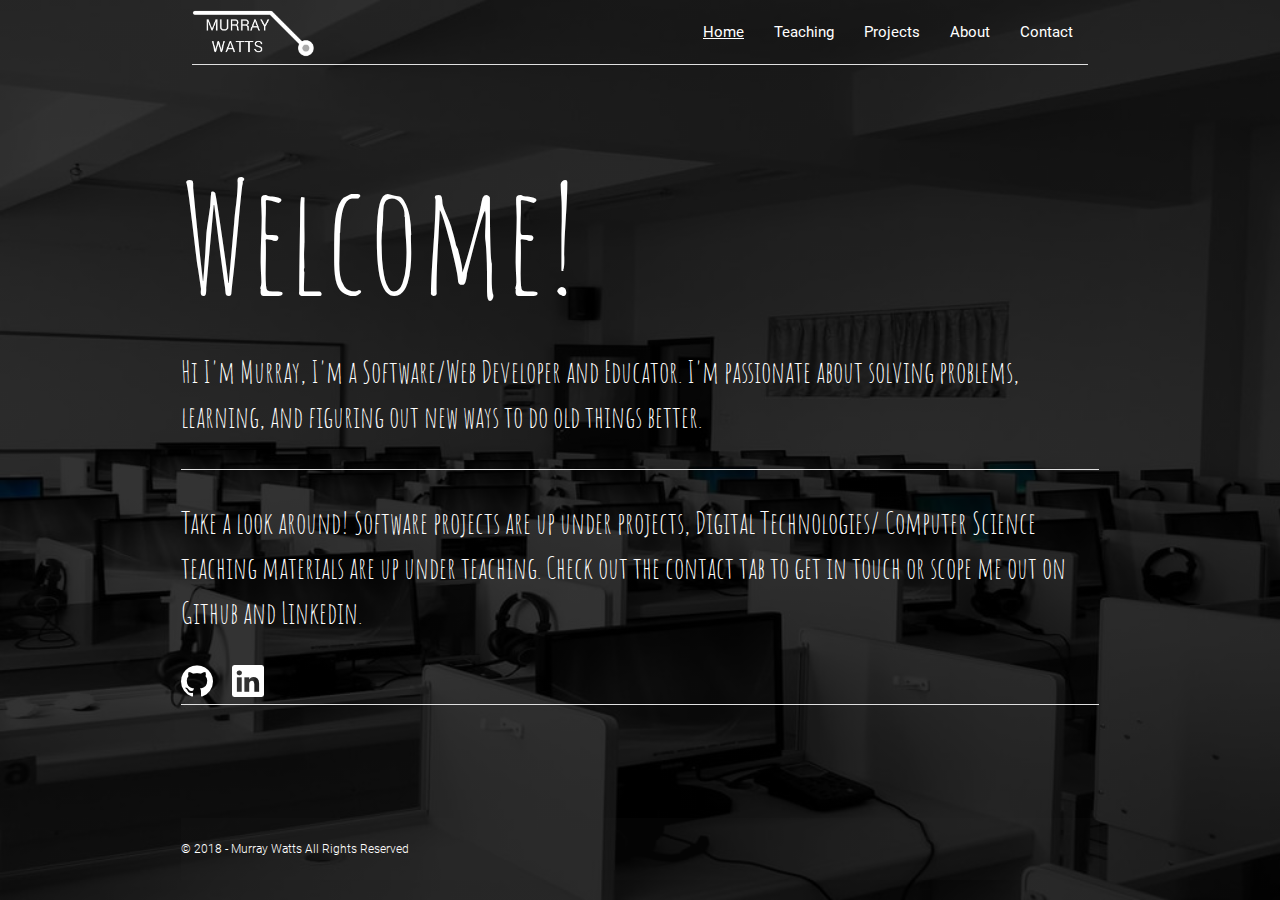
<file: index.html>
<!DOCTYPE html>
<html>

<head>
	<!--Import Google Icon Font-->
	<link href="https://fonts.googleapis.com/icon?family=Material+Icons" rel="stylesheet">
	<!--Import materialize.css-->
	<link href="css/materialize.min.css" media="screen,projection" rel="stylesheet" type="text/css">
	<!--CSS stylesheets -->
	<link href="css/style.css" rel="stylesheet" type="text/css">
	<link href="https://fonts.googleapis.com/css?family=Amatic+SC" rel="stylesheet">
	<!--Let browser know website is optimized for mobile-->
	<meta content="width=device-width, initial-scale=1.0" name="viewport">
	<title>Murray Watts Website</title>
	<style>
		html {
			background: linear-gradient(rgba(0, 0, 0, .8), rgba(0, 0, 0, .8)), url("images/classroom.jpeg") no-repeat center center fixed;
			-webkit-background-size: cover;
			-moz-background-size: cover;
			-o-background-size: cover;
			background-size: cover;
		}
	</style>
</head>

<body>
	<header class="container">
		<nav class="transparent z-depth-0">
			<div class="nav-wrapper">
				<a href="#">
					<img class='logo-design' src="images/Murray%20Watts.png">
				</a>
				<ul class="right" id="nav-mobile">
					<li>
						<a class="active" href="index.html">Home</a>
					</li>
					<li>
						<a href="teaching.html">Teaching</a>
					</li>
					<li>
						<a href="projects.html">Projects</a>
					</li>
					<li>
						<a href="about.html">About</a>
					</li>
					<li>
						<a href="contact.html">Contact</a>
					</li>
				</ul>
			</div>
			<div class="divider"></div>
		</nav>
	</header>
	<main class="valign-wrapper" style="width:100%;height:100%;">
		<div class="valign" style="width:100%;">
			<div class="container">
				<!--Import jQuery before materialize.js-->
				<script src="https://code.jquery.com/jquery-3.2.1.min.js" type="text/javascript">
				</script>
				<script src="js/materialize.min.js" type="text/javascript">
				</script>
				<div class='row'>
					<div class='welcome'>
						<h1>Welcome!</h1>
						<p class='p2'>Hi I'm Murray, I'm a Software/Web Developer and Educator. I'm passionate about solving problems, learning, and figuring
							out new ways to do old things better. </p>
						<div class="divider"></div>
						<p class='p2'>Take a look around! Software projects are up under projects, Digital Technologies/ Computer Science teaching materials
							are up under teaching. Check out the contact tab to get in touch or scope me out on Github and Linkedin.</p>
						<ul id="iconList">
							<li>
								<a href="https://github.com/Murrayw123">
									<img class="iconImages" src="images/github.png" href="#">
								</a>
							</li>
							<li>
								<a href="https://www.linkedin.com/in/murray-watts-b4a025159/">
									<img class="iconImages" src="images/linkedin.png" href="#">
								</a>
							</li>

							<div class="divider"></div>
							</li>
						</ul>


					</div>
				</div>
			</div>
		</div>
	</main>
	<footer class="page-footer transparent">
		<div class='container'>
			<div class="row">
				<div class='footer-copyright'>
					<p>© 2018 - Murray Watts All Rights Reserved</p>
				</div>
			</div>
		</div>
	</footer>
</body>

</html>
</file>
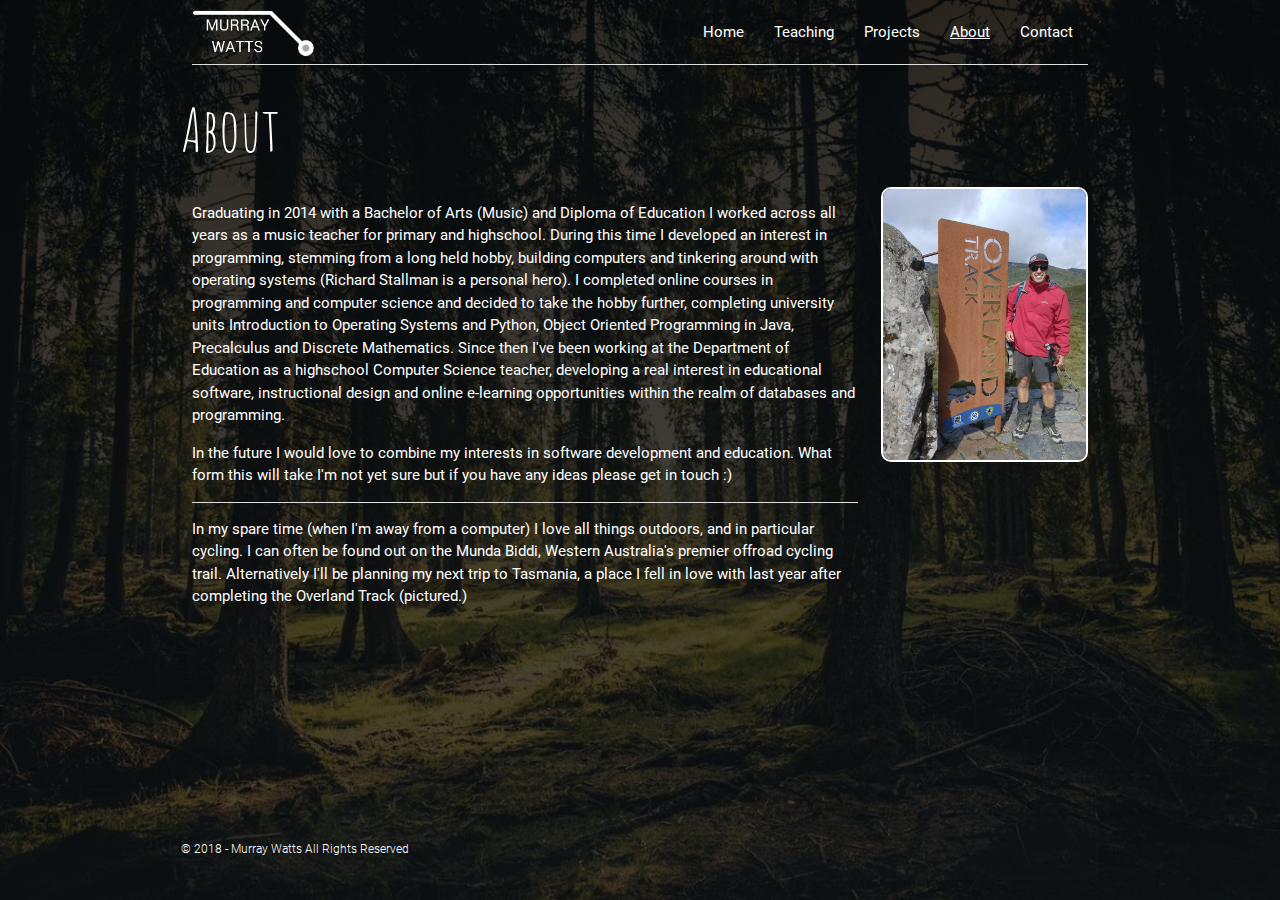
<file: about.html>
<!DOCTYPE html>
<html>
<head>
	<!--Import Google Icon Font-->
	<link href="https://fonts.googleapis.com/icon?family=Material+Icons" rel="stylesheet"><!--Import materialize.css-->
	<link href="css/materialize.min.css" media="screen,projection" rel="stylesheet" type="text/css"><!--CSS stylesheets -->
	<link href="css/style.css" rel="stylesheet" type="text/css">
	<link href="https://fonts.googleapis.com/css?family=Amatic+SC" rel="stylesheet"><!--Let browser know website is optimized for mobile-->
	<meta content="width=device-width, initial-scale=1.0" name="viewport">
	<title>About me</title>
	<style>
	      html {
	      background: linear-gradient(rgba(0, 0, 0, .8), rgba(0, 0, 0, .7)), url("images/forrest.jpeg") no-repeat center center fixed;
	      -webkit-background-size: cover;
	      -moz-background-size: cover;
	      -o-background-size: cover;
	      background-size: cover;
	       }
	</style>
</head>
<body>
	<header class="container">
		<nav class="transparent ta z-depth-0">
			<div class="nav-wrapper">
				<a href="#"><img class='logo-design' src="images/Murray%20Watts.png"></a>
				<ul class="right" id="nav-mobile">
					<li>
						<a href="index.html">Home</a>
					</li>
					<li>
						<a href="teaching.html">Teaching</a>
					</li>
					<li>
						<a href="projects.html">Projects</a>
					</li>
					<li>
						<a class="active" href="about.html">About</a>
					</li>
					<li>
						<a href="contact.html">Contact</a>
					</li>
				</ul>
			</div>
			<div class="divider"></div>
		</nav>
	</header>
	<main>
		<div class="container teaching-block">
			<!--Import jQuery before materialize.js-->
			<script src="https://code.jquery.com/jquery-3.2.1.min.js" type="text/javascript">
			</script> 
			<script src="js/materialize.min.js" type="text/javascript">
			</script>
			<div class='row'>
				<div class='welcome'>
					<h1>About</h1>
                    <div class=" col s9">
                    <p class='p2'>Graduating in 2014 with a Bachelor of Arts (Music) and Diploma of Education I worked across all years as a music teacher for primary and highschool. During this time  I developed an interest in programming, stemming from a long held hobby, building computers and tinkering around with operating systems (Richard Stallman is a personal hero). I completed online courses in programming and computer science and decided to take the hobby further, completing university units  Introduction to Operating Systems and Python, Object Oriented Programming in Java, Precalculus and Discrete Mathematics. Since then I've been working at the Department of Education as a highschool Computer Science teacher, developing a real interest in educational software, instructional design and online e-learning opportunities within the realm of databases and programming. </p>
                    
                    <p>In the future I would love to combine my interests in software development and education. What form this will take I'm not yet sure but if you have any ideas please get in touch :)</p>
                    
                    <div class="divider"></div>
                    
					<p class='p2'>In my spare time (when I'm away from a computer) I love all things outdoors, and in particular cycling. I can often be found out on the Munda Biddi, Western Australia's premier offroad cycling trail. Alternatively I'll be planning my next trip to Tasmania, a place I fell in love with last year after completing the Overland Track (pictured.) </p>
                        </div>
                    
                    <div class="col s3"><img alt="Portfolio" class="responsive-img portfolio-image" src="images/ot.jpg"></div>
				</div>
			</div>
		</div>
	</main>
	<footer class="page-footer transparent">
		<div class='container'>
			<div class="row">
				<div class='footer-copyright'>
					<p>© 2018 - Murray Watts All Rights Reserved</p>
				</div>
			</div>
		</div>
	</footer>
</body>
</html>
</file>
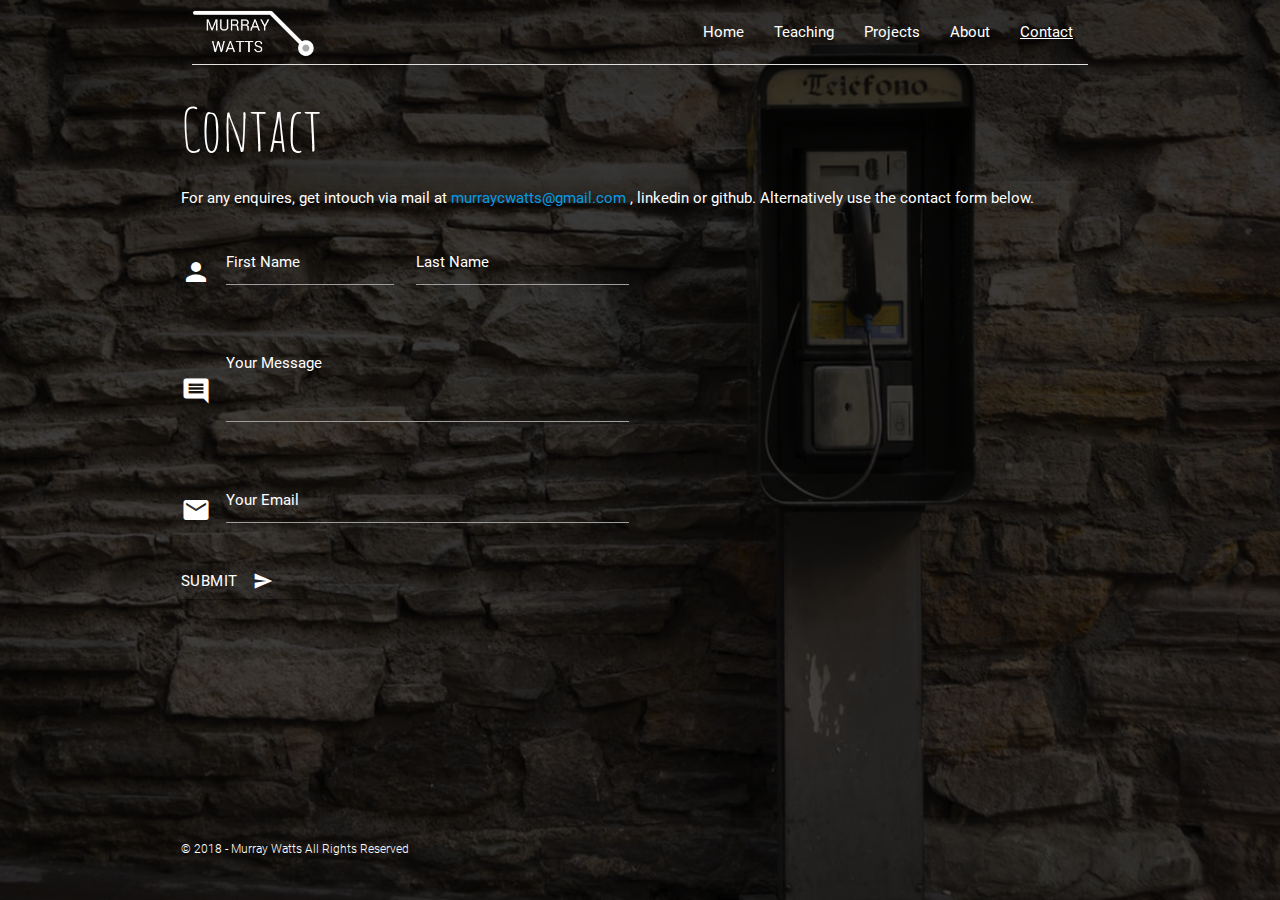
<file: contact.html>
<!DOCTYPE html>
<html>

<head>
	<!--Import Google Icon Font-->
	<link href="https://fonts.googleapis.com/icon?family=Material+Icons" rel="stylesheet">
	<!--Import materialize.css-->
	<link href="css/materialize.min.css" media="screen,projection" rel="stylesheet" type="text/css">
	<!--CSS stylesheets -->
	<link href="css/style.css" rel="stylesheet" type="text/css">
	<link href="https://fonts.googleapis.com/css?family=Amatic+SC" rel="stylesheet">
	<!--Let browser know website is optimized for mobile-->
	<meta content="width=device-width, initial-scale=1.0" name="viewport">
	<title>Contact Me</title>
	<style>
		html {
			background: linear-gradient(rgba(0, 0, 0, .8), rgba(0, 0, 0, .7)), url("images/phone.jpeg") no-repeat center center fixed;
			-webkit-background-size: cover;
			-moz-background-size: cover;
			-o-background-size: cover;
			background-size: cover;
		}
	</style>
</head>

<body>
	<header class="container">
		<nav class="transparent ta z-depth-0">
			<div class="nav-wrapper">
				<a href="#">
					<img class='logo-design' src="images/Murray%20Watts.png">
				</a>
				<ul class="right" id="nav-mobile">
					<li>
						<a href="index.html">Home</a>
					</li>
					<li>
						<a href="teaching.html">Teaching</a>
					</li>
					<li>
						<a href="projects.html">Projects</a>
					</li>
					<li>
						<a href="about.html">About</a>
					</li>
					<li>
						<a class="active" href="Contact.html">Contact</a>
					</li>
				</ul>
			</div>
			<div class="divider"></div>
		</nav>
	</header>
	<main>
		<div class="container teaching-block">
			<!--Import jQuery before materialize.js-->
			<script src="https://code.jquery.com/jquery-3.2.1.min.js" type="text/javascript">
			</script>
			<script src="js/materialize.min.js" type="text/javascript">
			</script>
			<div class='row'>
				<div class='welcome'>
					<h1>Contact</h1>
					<p>For any enquires, get intouch via mail at
						<script language="JavaScript">
							WiBRocwQXdNfuVtEABhFKwdwhDDnAgUzOwL = "&#109;&#117;&#114;&#114;a&#121;&#99;&#119;&#97;t&#116;&#115;"
							ZZuwKluvjRhZqOvyqibt = "&#64;"
							CiWhhHnbVuwoTbqpGloFBkoGjUdwI = "&#103;&#109;&#97;i&#108;&#46;&#99;o&#109;"
							swoylkyammmffWEsUwJfncaxdTMVJbhVSJe = "&#109;&#117;&#114;&#114;a&#121;&#99;&#119;&#97;t&#116;&#115;&#64;&#103;m&#97;&#105;&#108;&#46;c&#111;&#109;"
							yCGoE = "&#109;&#117;r&#114;&#97;y&#99;&#119;a&#116;&#116;s&#64;&#103;m&#97;&#105;l&#46;&#99;o&#109;"
							document.write("<a href='mailto:" + WiBRocwQXdNfuVtEABhFKwdwhDDnAgUzOwL + "" + ZZuwKluvjRhZqOvyqibt + "" + CiWhhHnbVuwoTbqpGloFBkoGjUdwI + "' title='" + yCGoE + "'>" + swoylkyammmffWEsUwJfncaxdTMVJbhVSJe + "<\/a>")
						</script> , linkedin or github. Alternatively use the contact form below.</p>
					<div class="row">
						<form action="https://formspree.io/murraycwatts@gmail.com" class="col s6" method="post">
							<div class="row">
								<div class="input-field col s6 valign-wrapper">
									<i class="material-icons prefix">person</i>
									<input class="validate" id="first_name" name="First name" type="text">
									<label for="first_name">First Name</label>
								</div>
								<div class="input-field col s6">
									<input class="validate" id="last_name" name="Last name" type="text">
									<label for="last_name">Last Name</label>
								</div>
							</div>
							<div class="row">
								<div class="input-field col s12 valign-wrapper">
									<i class="material-icons prefix">comment</i>
									<textarea class="materialize-textarea" id="textarea1" name="Comment"></textarea>
									<label for="textarea1">Your Message</label>
								</div>
							</div>
							<div class="row">
								<div class="input-field col s12 valign-wrapper">
									<i class="material-icons prefix">email</i>
									<input class="validate" id="email" name="email" type="email">
									<label for="email">Your Email</label>
								</div>
							</div>
							<button class="btn waves-effect waves-light submit-button transparent" name="action" type="submit" value="Send">Submit
								<i class="material-icons right">send</i>
							</button>
						</form>
					</div>
				</div>
			</div>
		</div>
	</main>
	<footer class="page-footer transparent">
		<div class='container'>
			<div class="row">
				<div class='footer-copyright'>
					<p>© 2018 - Murray Watts All Rights Reserved</p>
				</div>
			</div>
		</div>
	</footer>
</body>

</html>
</file>
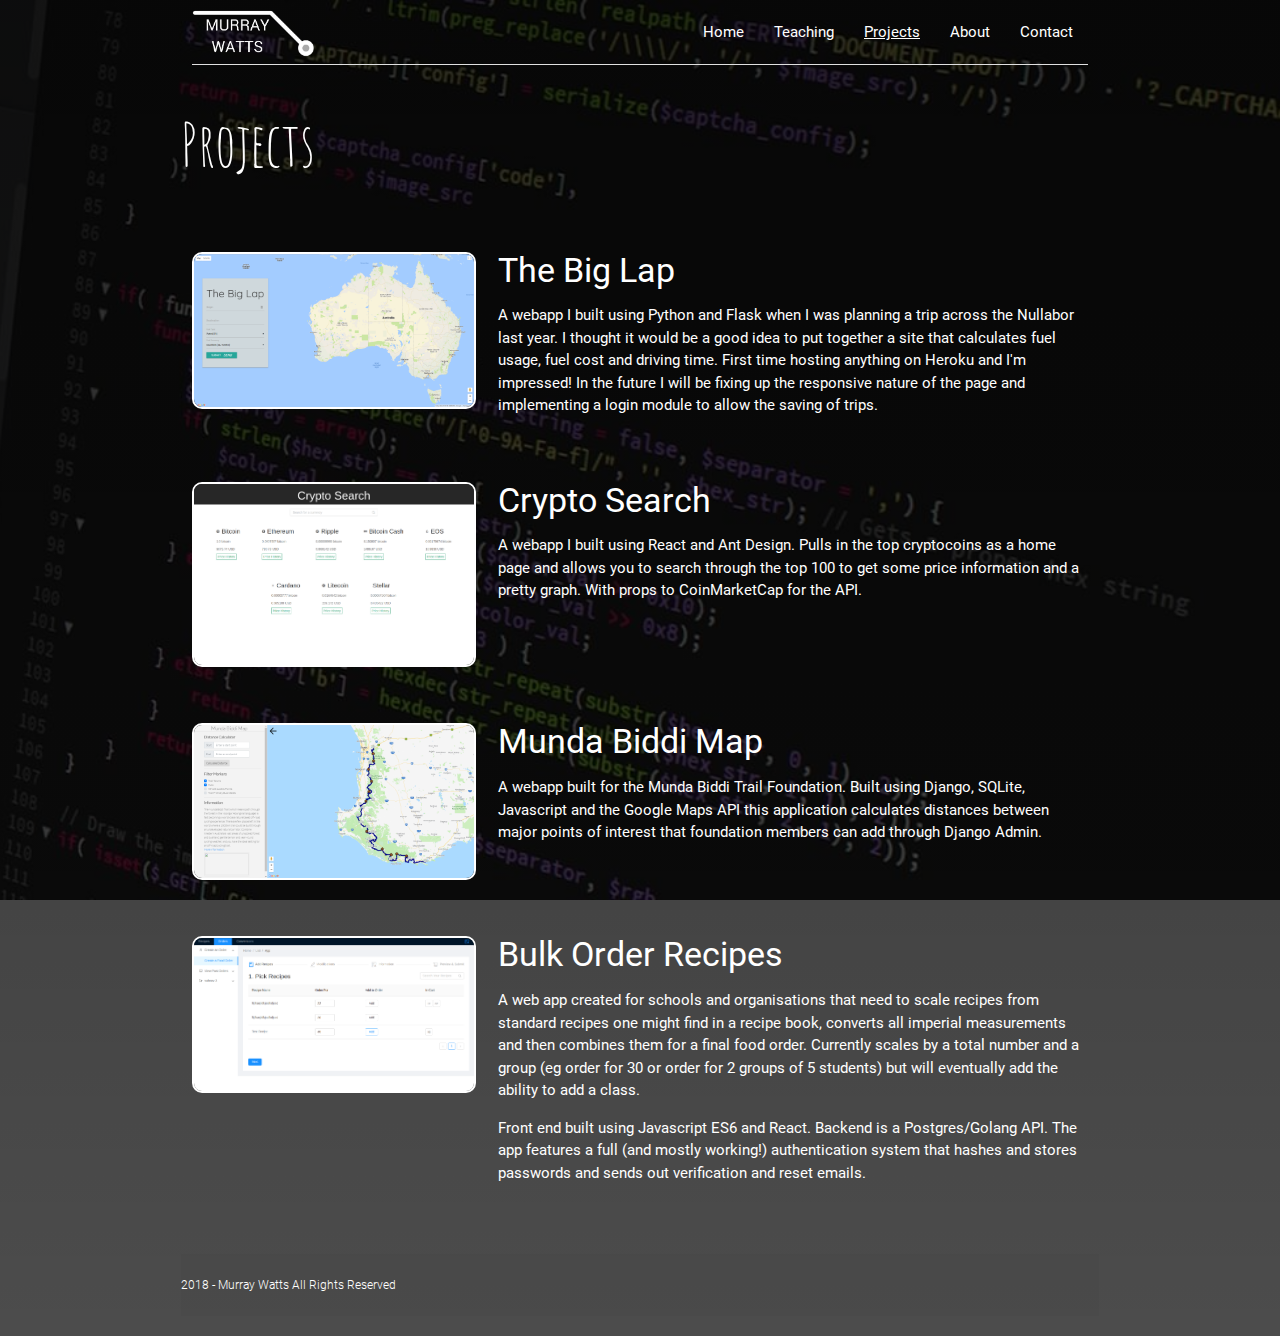
<file: projects.html>
<!DOCTYPE html>
<html>

<head>
	<!--Import Google Icon Font-->
	<link href="https://fonts.googleapis.com/icon?family=Material+Icons" rel="stylesheet">
	<!--Import materialize.css-->
	<link href="css/materialize.min.css" media="screen,projection" rel="stylesheet" type="text/css">
	<!--CSS stylesheets -->
	<link href="css/style.css" rel="stylesheet" type="text/css">
	<link href="https://fonts.googleapis.com/css?family=Amatic+SC" rel="stylesheet">
	<!--Let browser know website is optimized for mobile-->
	<meta content="width=device-width, initial-scale=1.0" name="viewport">
	<title>Projects</title>
	<style>
		html {
			background: linear-gradient(rgba(0, 0, 0, .8), rgba(0, 0, 0, .7)), url("images/code1.jpeg") no-repeat center center fixed;
			-webkit-background-size: cover;
			-moz-background-size: cover;
			-o-background-size: cover;
			background-size: cover;
		}
	</style>
</head>

<body>
	<header class="container">
		<nav class="transparent ta z-depth-0">
			<div class="nav-wrapper">
				<a href="#">
					<img class='logo-design' src="images/Murray%20Watts.png">
				</a>
				<ul class="right" id="nav-mobile">
					<li>
						<a href="index.html">Home</a>
					</li>
					<li>
						<a href="teaching.html">Teaching</a>
					</li>
					<li>
						<a class="active" href="projects.html">Projects</a>
					</li>
					<li>
						<a href="about.html">About</a>
					</li>
					<li>
						<a href="contact.html">Contact</a>
					</li>
				</ul>
			</div>
			<div class="divider"></div>
		</nav>
	</header>
	<main>
		<div class="container teaching-block">
			<!--Import jQuery before materialize.js-->
			<script src="https://code.jquery.com/jquery-3.2.1.min.js" type="text/javascript">
			</script>
			<script src="js/materialize.min.js" type="text/javascript">
			</script>
			<div class='row section'>
				<div class="welcome">
					<h1>Projects</h1>

				</div>
			</div>
			<div class='row section'>
				<div class="col s4">
					<a href='https://serene-castle-65938.herokuapp.com/'>
						<img alt="Big Lap" class="responsive-img portfolio-image" src="images/biglap.png">
					</a>
				</div>
				<div class='right col s8 portfolio-text'>
					<h4>The Big Lap</h4>
					<p>A webapp I built using Python and Flask when I was planning a trip across the Nullabor last year. I thought it would
						be a good idea to put together a site that calculates fuel usage, fuel cost and driving time. First time hosting anything
						on Heroku and I'm impressed! In the future I will be fixing up the responsive nature of the page and implementing a
						login module to allow the saving of trips.</p>
				</div>
			</div>
			<div class='row section'>
				<div class="col s4">
					<a href='https://coinmarket123.herokuapp.com/'>
						<img alt="Crypto Search" class="responsive-img portfolio-image" src="images/cryptosearch.png">
					</a>
				</div>
				<div class='right col s8 portfolio-text'>
					<h4>Crypto Search</h4>
					<p>A webapp I built using React and Ant Design. Pulls in the top cryptocoins as a home page and allows you to search through
						the top 100 to get some price information and a pretty graph. With props to CoinMarketCap for the API.</p>
				</div>
			</div>
			<div class='row section'>
				<div class="col s4">
					<a href='https://trailmaps.site/mundabiddi'>
						<img alt="Munda Biddi Map" class="responsive-img portfolio-image" src="images/Munda Biddi Map.PNG">
					</a>
				</div>
				<div class='right col s8 portfolio-text'>
					<h4>Munda Biddi Map</h4>
					<p>A webapp built for the Munda Biddi Trail Foundation. Built using Django, SQLite, Javascript and the Google Maps API
						this application calculates distances between major points of interest that foundation members can add through Django
						Admin.
					</p>

				</div>
			</div>
			<div class='row section'>
				<div class="col s4">
					<a href='https://www.myfoodorders.club/login'>
						<img alt="Munda Biddi Map" class="responsive-img portfolio-image" src="images/68747470733a2f2f696d6775722e636f6d2f746368474233352e706e67.png">
					</a>
				</div>
				<div class='right col s8 portfolio-text'>
					<h4>Bulk Order Recipes</h4>
					<p>A web app created for schools and organisations that need to scale recipes from standard recipes one might find in a
						recipe book, converts all imperial measurements and then combines them for a final food order. Currently scales by
						a total number and a group (eg order for 30 or order for 2 groups of 5 students) but will eventually add the ability
						to add a class.
					</p>
					<p>Front end built using Javascript ES6 and React. Backend is a Postgres/Golang API. The app features a full (and mostly
						working!) authentication system that hashes and stores passwords and sends out verification and reset emails.
					</p>
				</div>
			</div>
		</div>

		</div>
	</main>
	<footer class="page-footer transparent">
		<div class='container'>
			<div class="row">
				<div class='footer-copyright'>
					<p>2018 - Murray Watts All Rights Reserved</p>
				</div>
			</div>
		</div>
	</footer>
</body>

</html>
</file>
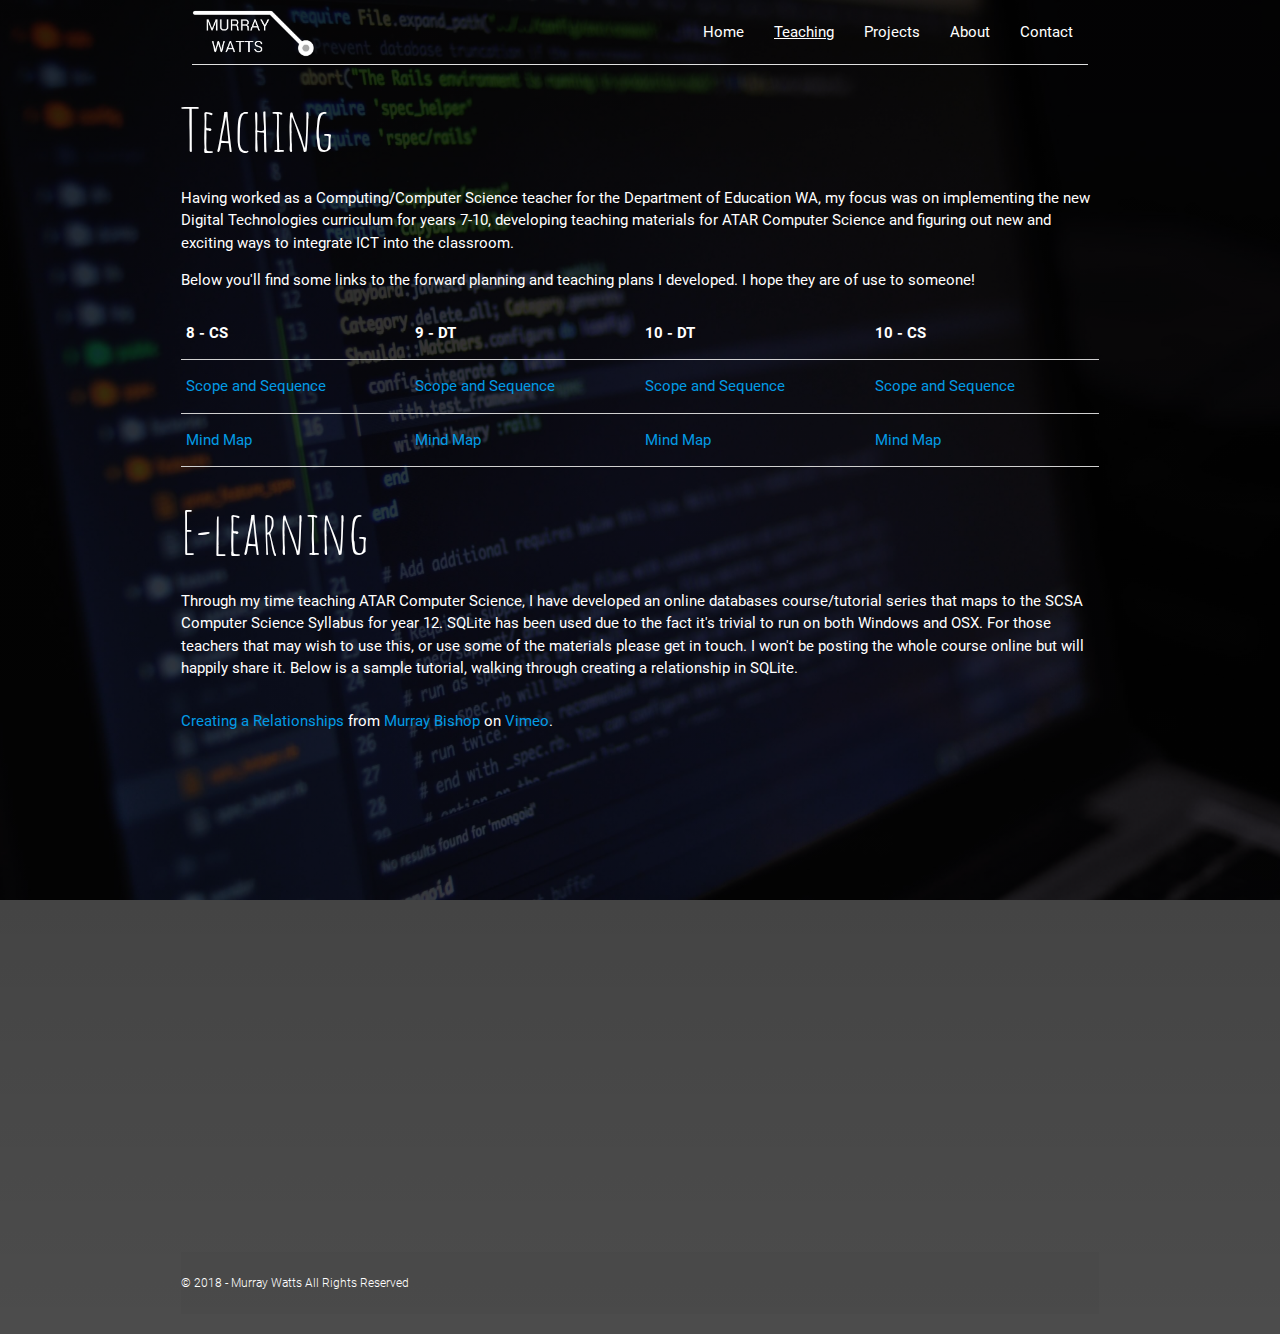
<file: teaching.html>
<!DOCTYPE html>
<html>

<head>
	<!--Import Google Icon Font-->
	<link href="https://fonts.googleapis.com/icon?family=Material+Icons" rel="stylesheet">
	<!--Import materialize.css-->
	<link href="css/materialize.min.css" media="screen,projection" rel="stylesheet" type="text/css">
	<!--CSS stylesheets -->
	<link href="css/style.css" rel="stylesheet" type="text/css">
	<link href="https://fonts.googleapis.com/css?family=Amatic+SC" rel="stylesheet">
	<!--Let browser know website is optimized for mobile-->
	<meta content="width=device-width, initial-scale=1.0" name="viewport">
	<title>Teaching</title>
	<style>
		html {
			background: linear-gradient(rgba(0, 0, 0, .8), rgba(0, 0, 0, .7)), url("images/code.jpeg") no-repeat center center fixed;
			-webkit-background-size: cover;
			-moz-background-size: cover;
			-o-background-size: cover;
			background-size: cover;
		}
	</style>
</head>

<body>
	<header class="container">
		<nav class="transparent ta z-depth-0">
			<div class="nav-wrapper">
				<a href="#">
					<img class='logo-design' src="images/Murray%20Watts.png">
				</a>
				<ul class="right" id="nav-mobile">
					<li>
						<a href="index.html">Home</a>
					</li>
					<li>
						<a class="active" href="teaching.html">Teaching</a>
					</li>
					<li>
						<a href="projects.html">Projects</a>
					</li>
					<li>
						<a href="about.html">About</a>
					</li>
					<li>
						<a href="contact.html">Contact</a>
					</li>
				</ul>
			</div>
			<div class="divider"></div>
		</nav>
	</header>
	<main>
		<div class="container teaching-block">
			<!--Import jQuery before materialize.js-->
			<script src="https://code.jquery.com/jquery-3.2.1.min.js" type="text/javascript">
			</script>
			<script src="js/materialize.min.js" type="text/javascript">
			</script>
			<div class='row'>
				<div class='welcome'>
					<h1>Teaching</h1>
					<p class='p2'>Having worked as a Computing/Computer Science teacher for the Department of Education WA, my focus was on implementing
						the new Digital Technologies curriculum for years 7-10, developing teaching materials for ATAR Computer Science and
						figuring out new and exciting ways to integrate ICT into the classroom.</p>
					<p class='p2'>Below you'll find some links to the forward planning and teaching plans I developed. I hope they are of use to someone!</p>
					<table class="responsive-table bordered">
						<thead>
							<tr>
								<th>8 - CS</th>
								<th>9 - DT</th>
								<th>10 - DT</th>
								<th>10 - CS</th>
							</tr>
						</thead>
						<tbody>
							<tr>
								<td>
									<a href="https://docs.google.com/document/d/1yR8zOziVSFiyKROpvwYeJ6PiWx1MdPUl1HBAH9qRMM0/edit?usp=sharing">Scope and Sequence</a>
								</td>
								<td>
									<a href="https://docs.google.com/document/d/1cyawwYUzDTsj9fneCxAcUKtVfKsQ_fyKTV8EjmwDZ-0/edit?usp=sharing">Scope and Sequence</a>
								</td>
								<td>
									<a href="https://docs.google.com/document/d/1-t1v9g288Z3ranCSxSmelKDOx03pVEyqu0-UapcpB9U/edit?usp=sharing">Scope and Sequence</a>
								</td>
								<td>
									<a href="https://docs.google.com/document/d/1E5RBGyxF2JhS_-kaLx0R9TkyF8HoTx60otZzVqtKtdY/edit?usp=sharing">Scope and Sequence</a>
								</td>
							</tr>
							<tr>
								<td>
									<a href="https://coggle.it/diagram/Wgz-RzvR8gABDivt/t/year-8-cs/9e95079046aa96647e742be6878f0208d560ce65607326562427117a9bc62b5f">Mind Map</a>
								</td>
								<td>
									<a href="https://coggle.it/diagram/Wgz_PfkZeAABRPLB/t/year-9-dt/da9322552a4331739edf494aa310f8d89364fef1ed5ea970842089786bdae3b1">Mind Map</a>
								</td>
								<td>
									<a href="https://coggle.it/diagram/WiX0Ydwj0QABoqNi/t/year-10cdt/b66c271e93953e312bca25aaa98cefdfb644b2ab62c6ff79e396b47f76732483">Mind Map</a>
								</td>
								<td>
									<a href="https://coggle.it/diagram/WiC_uO2npwAB1qSu/t/year-10cs/a3e90f0857a7d5de16a950e3c9fcf1f804858bc203e4a4c07db113c2409e9bb9">Mind Map</a>
								</td>
							</tr>
						</tbody>
					</table>
					<h1>E-learning</h1>
					<p>Through my time teaching ATAR Computer Science, I have developed an online databases course/tutorial series that maps
						to the SCSA Computer Science Syllabus for year 12. SQLite has been used due to the fact it's trivial to run on both
						Windows and OSX. For those teachers that may wish to use this, or use some of the materials please get in touch. I
						won't be posting the whole course online but will happily share it. Below is a sample tutorial, walking through creating
						a relationship in SQLite.</p>
					<div class="video-container">
						<iframe allowfullscreen frameborder="0" height="180" src="https://player.vimeo.com/video/233177726" width="320"></iframe>
						<p>
							<a href="https://vimeo.com/233177726">Creating a Relationships</a> from
							<a href="https://vimeo.com/user22332829">Murray Bishop</a> on
							<a href="https://vimeo.com">Vimeo</a>.</p>
					</div>
				</div>
			</div>
		</div>
	</main>
	<footer class="page-footer transparent">
		<div class='container'>
			<div class="row">
				<div class='footer-copyright'>
					<p>© 2018 - Murray Watts All Rights Reserved</p>
				</div>
			</div>
		</div>
	</footer>
</body>

</html>
</file>
<file: css/style.css>
/* ===INDEX=== */

body {
  display: flex;
  min-height: 100vh;
  flex-direction: column;
}
main {
  flex: 1 0 auto;
}
html {
  background: linear-gradient(rgba(0, 0, 0, 0.8), rgba(0, 0, 0, 0.8)),
    url('/images/classroom.jpeg') no-repeat center center fixed;
  -webkit-background-size: cover;
  -moz-background-size: cover;
  -o-background-size: cover;
  background-size: cover;
}
footer {
  font-size: 80%;
}
p,
h1 {
  color: white;
}

#iconList li {
  display: inline;
  padding-right: 1em;
}

.logo-design {
  padding-top: 1%;
  height: 60px;
  width: auto;
}
.welcome h1,
h2 {
  font-family: 'Amatic SC', cursive;
  font-size: 1000%;
}
.p2 {
  font-family: 'Amatic SC', cursive;
  font-size: 200%;
}
.active {
  text-decoration: underline;
}

/* ===TEACHING=== */

.teaching-block h1,
h2 {
  font-size: 400%;
}
.teaching-block p {
  font-family: roboto;
  font-size: 100%;
}
.teaching-block {
  color: white;
}

.portfolio-image {
  border: 2px solid white;
  margin-left: 0px;
  margin-right: 0px;
  border-radius: 10px;
}

.portfolio-text {
  margin-top: 0px;
  padding-top: 0;
}

.portfolio-text h4 {
  margin-top: 0px;
  padding-top: 0;
}

/* ===CONTACT=== */

.submit-button {
  margin-left: 0px;
  padding-left: 0px;
}
/* label color */

.input-field label {
  color: white;
}
/* label focus color */

.input-field input[type='text']:focus + label {
  color: white;
}
/* label underline focus color */

.input-field input[type='text']:focus {
  border-bottom: 1px solid #000;
  box-shadow: 0 1px 0 0 #000;
}
/* valid color */

.input-field input[type='text'].valid {
  border-bottom: 1px solid #000;
  box-shadow: 0 1px 0 0 #000;
}
/* invalid color */

.input-field input[type='text'].invalid {
  border-bottom: 1px solid #000;
  box-shadow: 0 1px 0 0 #000;
}

/* ===SOCIAL MEDIA BUTTONS=== */

@font-face {
  font-family: 'si';
  src: url('/images/icons/socicon.eot');
  src: url('/images/icons/socicon.eot?#iefix') format('embedded-opentype'),
    url('/images/icons/socicon.woff') format('woff'),
    url('/images/icons/socicon.ttf') format('truetype'),
    url('/images/icons/socicon.svg#icomoonregular') format('svg');
  font-weight: normal;
  font-style: normal;
}
@media screen and (-webkit-min-device-pixel-ratio: 0) {
  @font-face {
    font-family: si;
    src: url(/images/icons/socicon.svg) format(svg);
  }
}
.soc {
  overflow: hidden;
  margin: 0;
  padding: 0;
  list-style: none;
}
.soc li {
  display: inline-block;
  padding-top: 10px;
  *display: inline;
  zoom: 1;
}
.soc li a {
  font-family: si !important;
  font-style: normal;
  font-weight: 400;
  -webkit-font-smoothing: antialiased;
  -moz-osx-font-smoothing: grayscale;
  -webkit-box-sizing: border-box;
  -moz-box-sizing: border-box;
  -ms-box-sizing: border-box;
  -o-box-sizing: border-box;
  box-sizing: border-box;
  -o-transition: 0.1s;
  -ms-transition: 0.1s;
  -moz-transition: 0.1s;
  -webkit-transition: 0.1s;
  transition: 0.1s;
  -webkit-transition-property: transform;
  transition-property: transform;
  -webkit-transform: translateZ(0);
  transform: translateZ(0);
  overflow: hidden;
  text-decoration: none;
  text-align: center;
  display: block;
  position: relative;
  z-index: 1;
  width: 34px;
  height: 34px;
  line-height: 34px;
  font-size: 18px;
  -webkit-border-radius: 7px;
  -moz-border-radius: 7px;
  border-radius: 7px;
  margin-right: 11px;
  color: #ffffff;
  background-color: #000000;
}
.soc a:hover {
  z-index: 2;
  -webkit-transform: translateY(-5px);
  transform: translateY(-5px);
}
.soc-icon-last {
  margin: 0 !important;
}
.soc-mail:before {
  content: '\e01f';
}
.soc-linkedin:before {
  content: '\e049';
}
.soc-github:before {
  content: '\e030';
}
</file>
